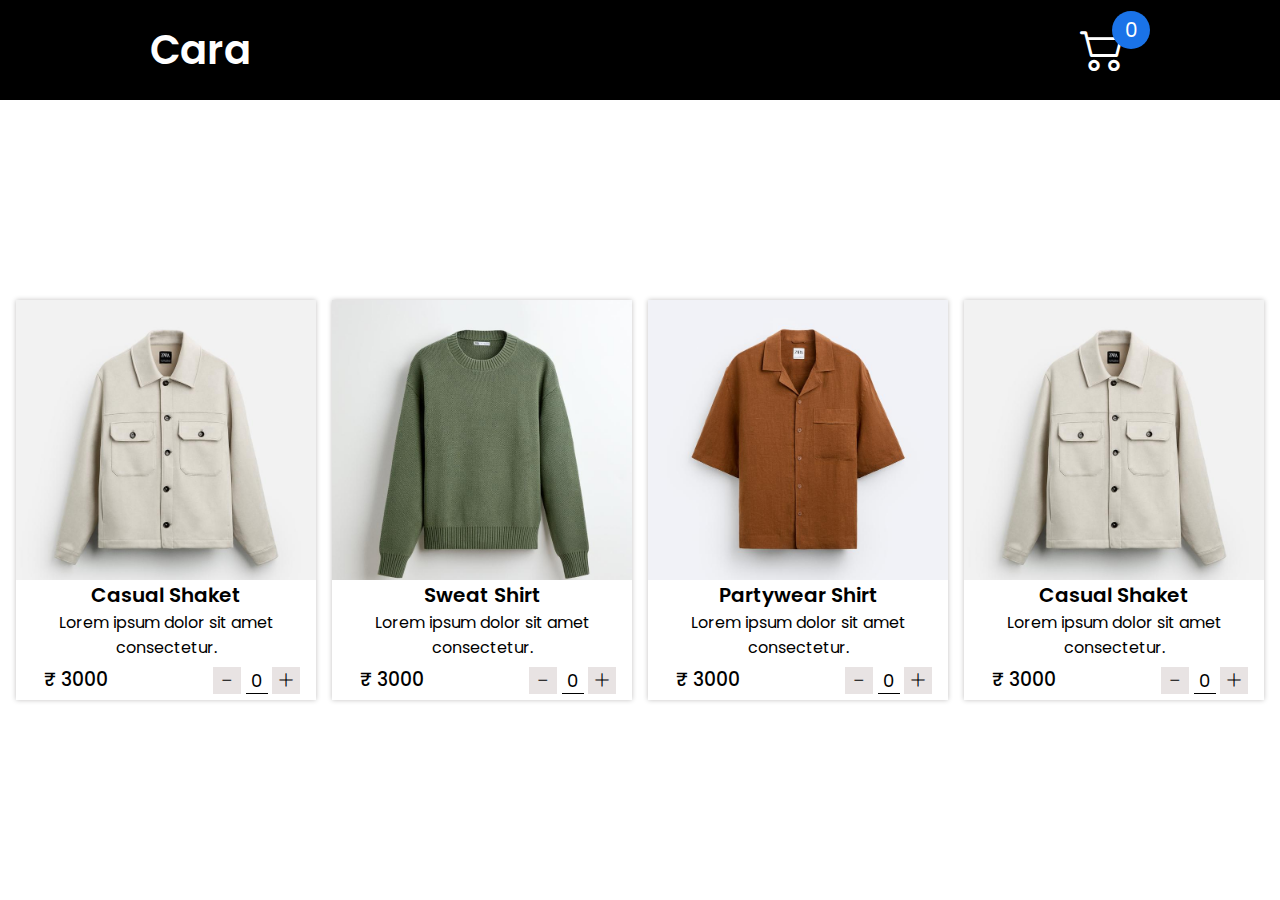
<file: Add to cart/index.html>
<!DOCTYPE html>
<html lang="en">
<head>
    <meta charset="UTF-8">
    <meta name="viewport" content="width=device-width, initial-scale=1.0">
    <title>Ecommerce Project</title>
    <link rel="stylesheet" href="style.css">
    <link rel="stylesheet" href="https://cdn.jsdelivr.net/npm/bootstrap-icons@1.11.3/font/bootstrap-icons.min.css">
</head>
<body>
    <nav>
        <div class="logo">
            Cara
        </div>
        <div class="cart">
            <i class="bi bi-cart2"></i>
            <div class="cart-number">
                <span>0</span>
            </div>
        </div>
    </nav>
    <section class="product-container" id="shop">
        
    </section>
    <script src="script.js"></script>
</body>
</html>
</file>
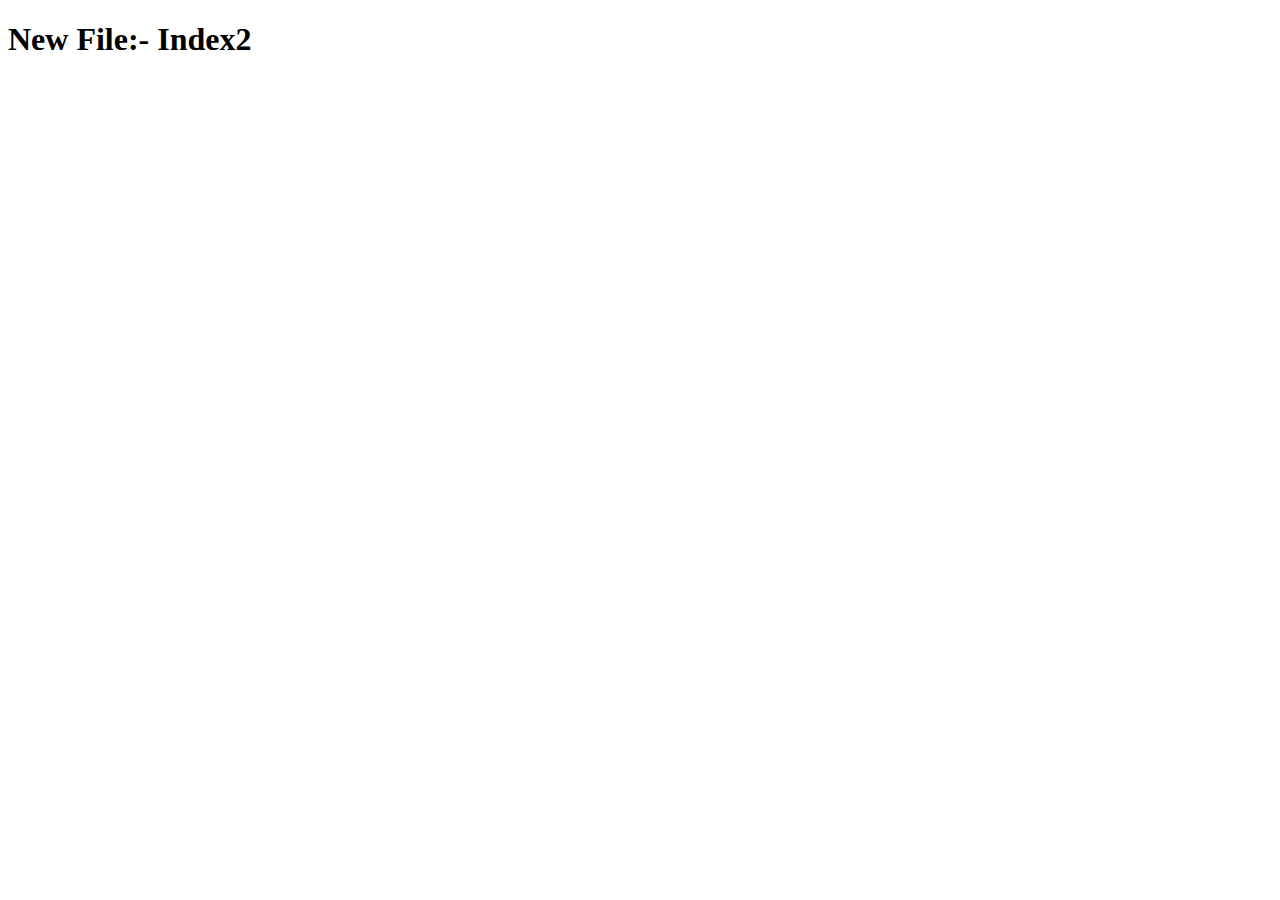
<file: Local Storage/index2.html>
<!DOCTYPE html>
<html lang="en">
  <head>
    <meta charset="UTF-8" />
    <meta name="viewport" content="width=device-width, initial-scale=1.0" />
    <title>Document</title>
  </head>
  <body>
    <h1>New File:- Index2</h1>
    <script src="main.js"></script>
  </body>
</html>
</file>
<file: Add to cart/style.css>
@import url('https://fonts.googleapis.com/css2?family=Poppins:ital,wght@0,100;0,200;0,300;0,400;0,500;0,600;0,700;0,800;0,900;1,100;1,200;1,300;1,400;1,500;1,600;1,700;1,800;1,900&display=swap');

*,*::after,*::before{
    box-sizing: border-box;
}

*{
    margin: 0;
    padding: 0;
    font-family: "Poppins", serif;
   
}

body{
    width: 100vw;
    height: 100vh;

}

nav{
    width: 100%;
    height: 100px;
    background-color: black;
    display: flex;
    justify-content: space-between;
    align-items: center;
    padding-inline:150px ;
}
nav .logo{
    font-size: 40px;
    font-weight: 600;
    color: white;
}


nav .cart{
    padding-inline: 5px;
    position: relative;
    color: white;
}
nav .cart i{
    font-size: 45px;
    
}
nav .cart .cart-number{
    width: 38px;
    height: 38px;
    font-size: 20px;
    background-color: #1a73e8;
    position: absolute;
    top: -5px;
    right: -20px;
    display: flex;
    align-items: center;
    justify-content: center;
    border-radius: 50%;
}

/*
 ! Product Section 
 */
 section{
    width: 100%;
    height: calc(100% - 100px);
    /* background-color: lightseagreen; */
    /* display: grid;
    grid-template-columns: repeat(4,350px);
    place-items: center;
    justify-content: center; */
    display: flex;
    align-items: center;
    justify-content: space-evenly;
 }

 .item{
    width: 300px;
    height: 400px;
    /* border: 3px solid black; */
    box-shadow: 0px 0px 5px #c2c0c0;
    position: relative;
 }
 .item .profile{
    width: 100%;
    height: 70%;
 }

 .item .profile img{ 
    width: 100%;
    height: 100%;
    object-fit: cover;
 }


 .item .desc h2{
    color: black;
    font-weight: 520;
    text-align: center;
    font-size: 20px;
 }
.item .desc p{
    text-align: center;
    color: black;
    margin-block:0px 5px;
}
.item .desc h3{
    color: black;
    font-weight: 500;
    width: 120px;
    text-align: center;
}

.item .buttons{
    /* background-color: red; */
    position: absolute;
    bottom: 6px;
    right: 10px;
    width: 100px;
    display: inline-flex;
    justify-content: center;
    align-items: flex-end;
    gap: 10px;
    font-size: 18px;
}

.item .buttons i:first-child,
.item .buttons i:last-child{
    background-color: rgb(232, 227, 227);
    padding-inline: 5px;
}
.item .buttons .value{
    position: relative;
}
.item .buttons .value::after{
    content: "";
    width: 200%;
    height: 2px;
    border-bottom: 1px solid black;
    position: absolute;
    bottom: 0;
    left: -5px;
}
</file>
